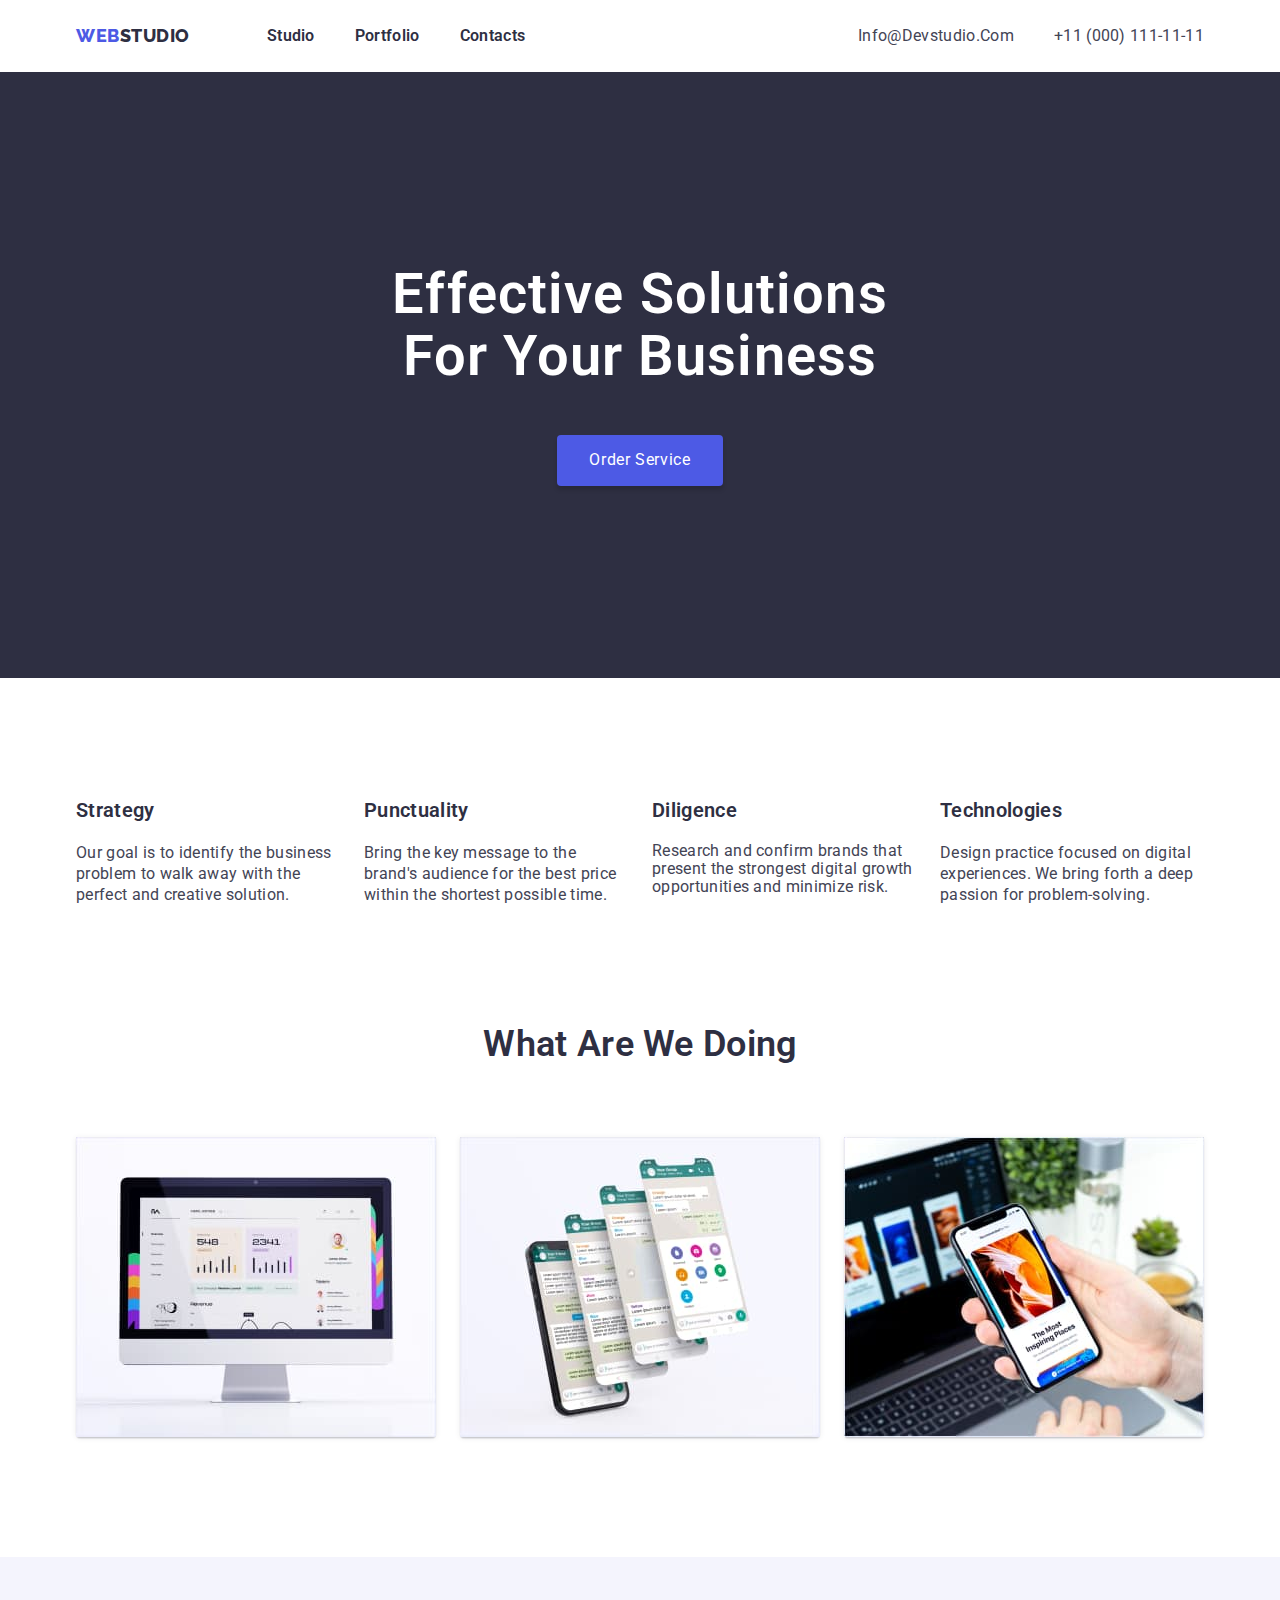
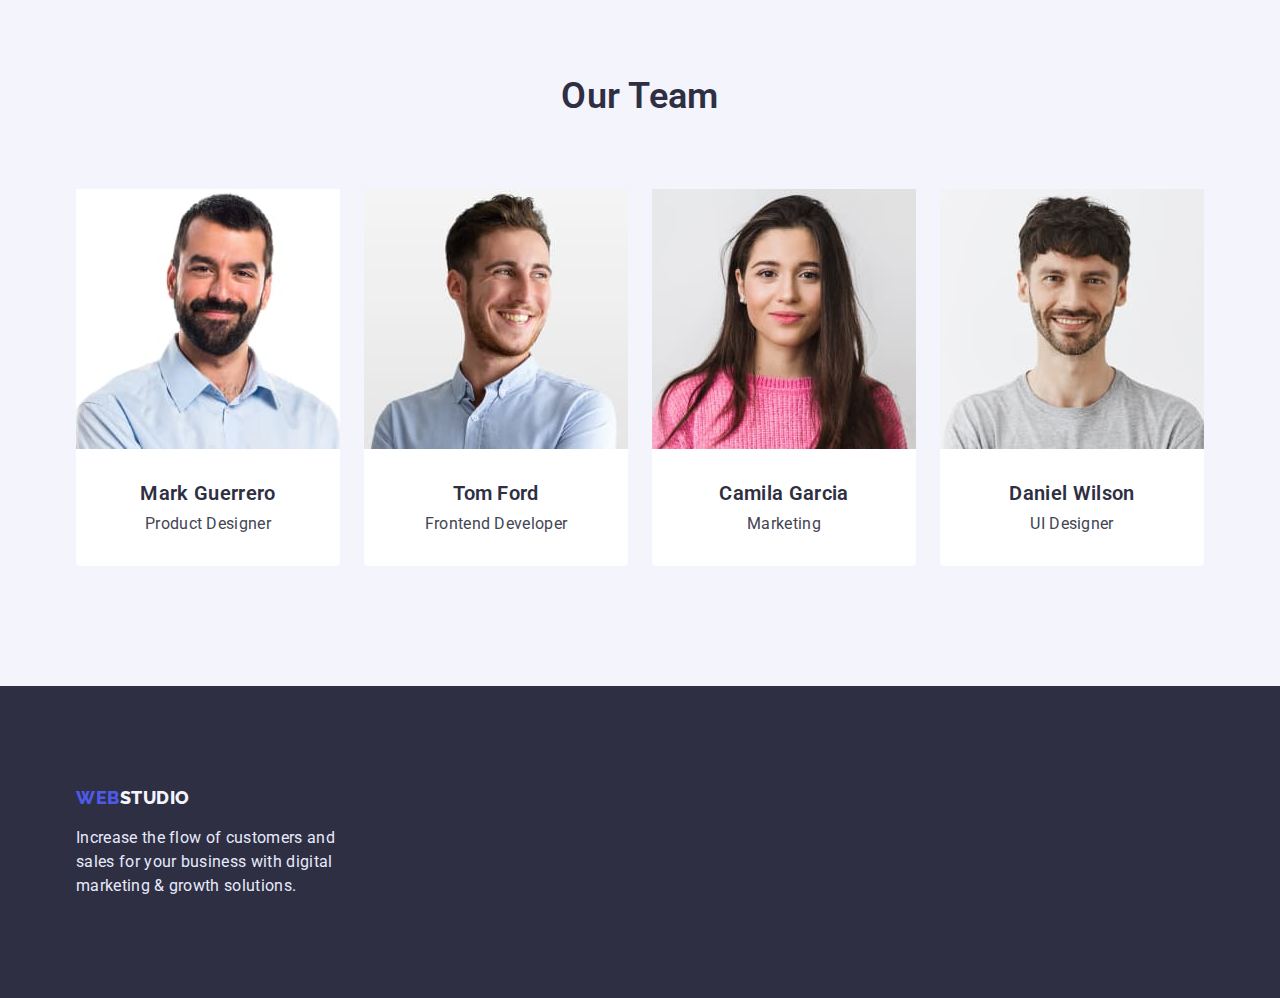
<file: index.html>
<!DOCTYPE html>
<html lang="en">
<head>
    <meta charset="UTF-8">
    <meta http-equiv="X-UA-Compatible" content="IE=edge">
    <meta name="viewport" content="width=device-width, initial-scale=1.0">
    <title>Document</title>
    <link rel="preconnect" href="https://fonts.googleapis.com">
    <link rel="preconnect" href="https://fonts.gstatic.com" crossorigin>
    <link href="https://fonts.googleapis.com/css2?family=Raleway:wght@800&family=Roboto:wght@400;500;700;900&display=swap"
        rel="stylesheet">
<link rel="stylesheet" href="https://cdnjs.cloudflare.com/ajax/libs/modern-normalize/1.1.0/modern-normalize.min.css">
    <link rel="stylesheet" href="./css/styles.css">
</head>
<body class="body">

<header class="header">
<div class="container">
<nav class="header-nav">
<a href="/" class="logo"><span>WEB</span>STUDIO</a>

<ul class="link-guide">
        <li ><a href="./index.html" class="link">Studio</a></li>
        <li><a href="./portfolio.html" class="link">Portfolio</a></li>
        <li><a href="" class="link">Contacts</a></li>
</ul>
</nav>

<ul class="site-nav-info">
    <li class="contact-link-item"><a href="mailto:info@devstudio.com" class="contact-link">info@devstudio.com</a></li>
    <li class="contact-link-item"><a href="tel:+110001111111" class="contact-link">+11 (000) 111-11-11</a></li>
</ul>
</div>
    </header>


    <main>
<section class="section hero">
    <div class="container">
    <h1 class="hero-title">Effective Solutions for Your Business</h1>
    <button type="button" class="button-hero">Order Service</button>
    </div>
</section>
<section class="section servise">
    <div class="container">
    <h2 class="visually-hidden benefits-title">Previligies</h2>
    <ul class="benefits">
        <li class="benefits-list">
            <h3 class="section-subtitle-benefits">Strategy</h3>
            <p class="benefits-text">Our goal is to identify the business problem to walk away with the perfect and creative solution. </p>
        </li>
        <li class="benefits-list">
            <h3 class="section-subtitle-benefits">Punctuality</h3>
            <p class="benefits-text">Bring the key message to the brand's audience for the best price within the shortest possible time.</p>
        </li>
        <li class="benefits-list">
            <h3 class="section-subtitle-benefits">Diligence</h3>
            <p class="benefits-text-benefits">Research and confirm brands that present the strongest digital growth opportunities and minimize risk.</p>
        </li>
        <li class="benefits-list">
            <h3 class="section-subtitle-benefits">Technologies</h3>
            <p class="benefits-text">Design practice focused on digital experiences. We bring forth a deep passion for problem-solving.</p>
        </li>
    </ul>
    </div>
</section>
<section class="section">
    <div class="container">
    <h2 class="section-title">What are we doing</h2>
    <ul class="about-list">
        <li class="about-item">
            <img width="360" height="300" src="./images/one.jpg" alt="monitor">
        </li>
        <li class="about-item">
            <img width="360" height="300" src="./images/two.jpg" alt="app showed on the screen">
        </li>
        <li class="about-item">
            <img width="360" height="300" src="./images/three.jpg" alt="phone and monitor">
        </li>
    </ul>
    </div>
</section>
<section class="section team">
    <div class="container">
<h2 class="section-title">Our Team</h2>
<ul class="team-list">
    <li class="team-item"><img class="team-img" width="264" height="260" src="./images/four.jpg" alt="team member"><h3 class="section-subtitle">Mark Guerrero</h3><p class="team-position">Product Designer</p></li>
    <li class="team-item"><img class="team-img" width="264" height="260" src="./images/five.jpg" alt="team member"><h3 class="section-subtitle">Tom Ford</h3><p class="team-position">Frontend Developer</p></li>
    <li class="team-item"><img class="team-img" width="264" height="260" src="./images/six.jpg" alt="team member"><h3 class="section-subtitle">Camila Garcia</h3><p class="team-position">Marketing</p></li>
    <li class="team-item"><img class="team-img" width="264" height="260" src="./images/seven.jpg" alt="team member"><h3 class="section-subtitle">Daniel Wilson</h3><p class="team-position">UI Designer</p></li>
</ul>
</div>
</section>
</main>

<footer class="footer .logo">
    <div class="container">
        <a href="./index.html" class="logo"><span>WEB</span><text class="text">STUDIO</text></a>
        <p class="end-page">Increase the flow of customers and sales for your business with digital marketing & growth
            solutions.</p>
    </div>
</footer>
</body>
</html>
</file>
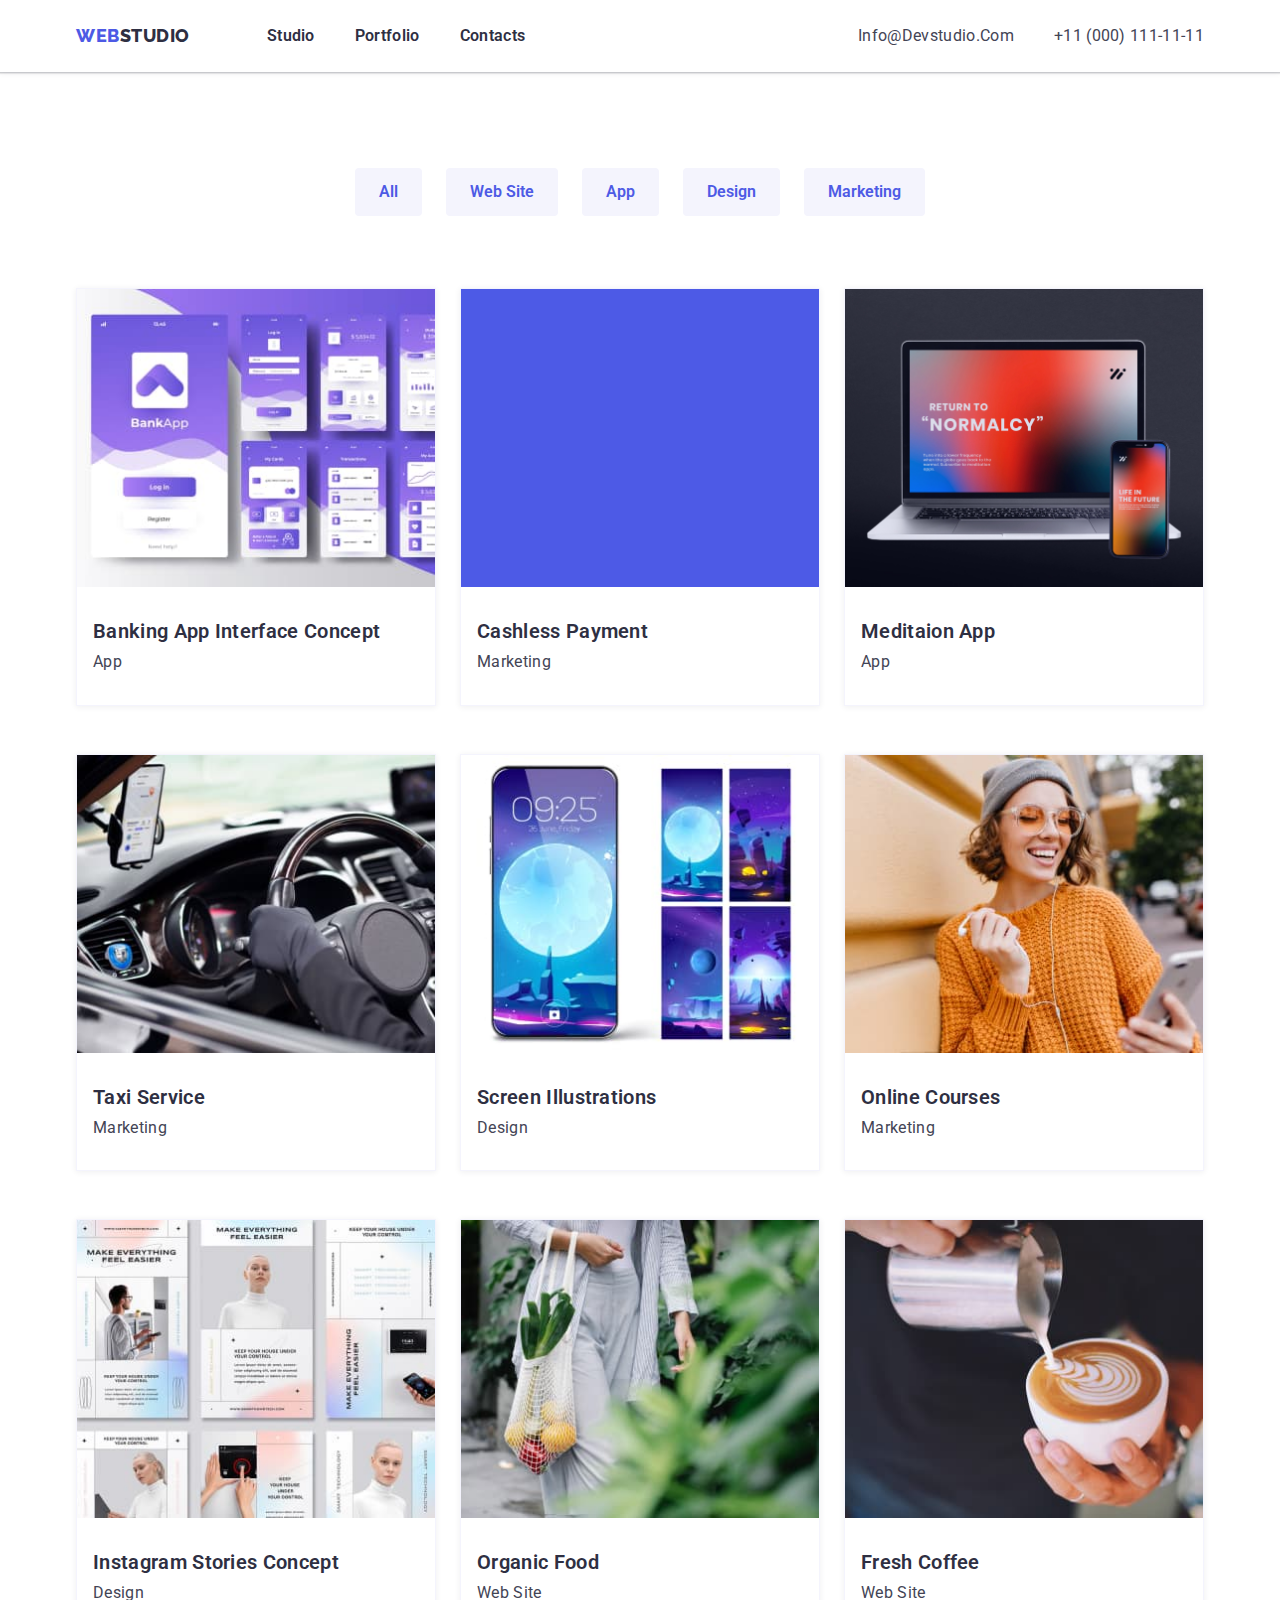
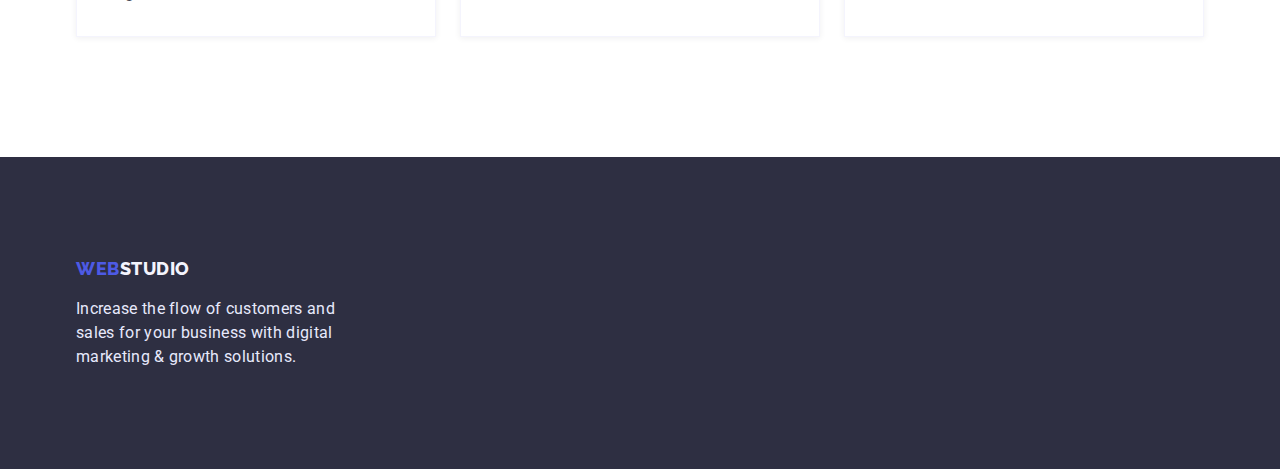
<file: portfolio.html>
<!DOCTYPE html>
<html lang="en">
<head>
    <meta charset="UTF-8">
    <meta http-equiv="X-UA-Compatible" content="IE=edge">
    <meta name="viewport" content="width=device-width, initial-scale=1.0">
    <link rel="preconnect" href="https://fonts.googleapis.com">
    <link rel="preconnect" href="https://fonts.gstatic.com" crossorigin>
    <link href="https://fonts.googleapis.com/css2?family=Raleway:wght@800&family=Roboto:wght@400;500;700;900&display=swap"
        rel="stylesheet">
    <link rel="stylesheet" href="https://cdnjs.cloudflare.com/ajax/libs/modern-normalize/1.1.0/modern-normalize.min.css">
    <link rel="stylesheet" href="./css/styles.css">
    <title>Document</title>
</head>
<body class="body">
<header class="header">
    <div class="container">
        <nav class="header-nav">
            <a href="/" class="logo"><span>WEB</span>STUDIO</a>

            <ul class="link-guide">
                <li><a href="./index.html" class="link">Studio</a></li>
                <li><a href="./portfolio.html" class="link">Portfolio</a></li>
                <li><a href="" class="link">Contacts</a></li>
            </ul>
        </nav>

        <ul class="site-nav-info">
            <li class="contact-link-item"><a href="mailto:info@devstudio.com"
                    class="contact-link">info@devstudio.com</a></li>
            <li class="contact-link-item"><a href="tel:+110001111111" class="contact-link">+11 (000) 111-11-11</a></li>
        </ul>
    </div>
</header>


<main>
    <section class="section portfolio">
        <div class="container">
        <h1 class="visually-hidden our-projects-title">Our Projects</h1>
        <ul class="our-projects">
            <li><button type="button" class="button-portfolio">All</button></li>
            <li><button type="button" class="button-portfolio">Web Site</button></li>
            <li><button type="button" class="button-portfolio">App</button></li>
            <li><button type="button" class="button-portfolio">Design</button></li>
            <li><button type="button" class="button-portfolio">Marketing</button></li>
        </ul>

    <ul class="our-projects-list">
        <li class="item-list">
            <a href=""><img class="project-img" width="360" height="300" src="./images/bankapp.jpg" alt="bank app">
                <div class="project-description">
                <h2 class="section-subtitle">Banking App Interface Concept</h2>
                <p class="project-type">App</p>
                </div>
            </a>
        </li>
        <li class="item-list">
            <a href=""><img class="project-img" width="360" height="300" src="./images/groundcolor.jpg" alt="velvet backgorund">
                <div class="project-description">
                <h2 class="section-subtitle">Cashless Payment</h2>
                <p class="project-type">Marketing</p>
                </div>
            </a>
        </li>
        <li class="item-list">
            <a href="">    
            <img class="project-img" width="360" height="300" src="./images/pcandphone.jpg" alt="pc and phone">
            <div class="project-description">
            <h2 class="section-subtitle">Meditaion App</h2>
            <p class="project-type">App</p>
            </div>
            </a>
        </li>
        <li class="item-list">
            <a href="">
                <img class="project-img"  width="360" height="300" src="./images/wheel.jpg" alt="wheel">
            <div class="project-description">
                <h2 class="section-subtitle">Taxi Service</h2>
            <p class="project-type">Marketing</p>
            </div>
            </a>
        </li>
        <li class="item-list">
            <a href="">
                <img class="project-img" width="360" height="300" src="./images/screenphone.jpg" alt="screens on the phone">
            <div class="project-description">
                <h2 class="section-subtitle">Screen Illustrations</h2>
            <p class="project-type">Design</p>
            </div>
            </a>
        </li>
        <li class="item-list">
            <a href="">
                <img class="project-img" width="360" height="300" src="./images/girl.jpg" alt="girl">
            <div class="project-description">
                <h2 class="section-subtitle">Online Courses</h2>
            <p class="project-type">Marketing</p>
            </div>
            </a>
        </li>
        <li class="item-list">
            <a href="">
                <img class="project-img" width="360" height="300" src="./images/blanks.jpg" alt="insta stories">
            <div class="project-description">
                <h2 class="section-subtitle">Instagram Stories Concept</h2>
            <p class="project-type">Design</p>
            </div>
            </a>
        </li>
        <li class="item-list">
            <a href="">
                <img class="project-img" width="360" height="300" src="./images/organic.jpg" alt="bag with vegetables">
            <div class="project-description">
                <h2 class="section-subtitle">Organic Food</h2>
            <p class="project-type">Web Site</p>
            </div>
            </a>
        </li>
        <li class="item-list">
            <a href="">
                <img class="project-img" width="360" height="300" src="./images/coffee.jpg" alt="coffee">
            <div class="project-description">
                <h2 class="section-subtitle">Fresh Coffee</h2>
            <p class="project-type">Web Site</p>
            </div>
            </a>
        </li>
    </ul>
</div>
</section>
</main>

<footer class="footer .logo">
    <div class="container">
        <a href="./index.html" class="logo"><span>WEB</span><text class="text">STUDIO</text></a>
        <p class="end-page">Increase the flow of customers and sales for your business with digital marketing & growth
            solutions.</p>
    </div>
</footer>
</body>

</html>
</file>
<file: css/styles.css>
:root {
    --primary-text-color: #434455;
    --title-text-color: #2E2F42;
    --accent-color: #4D5AE5;
    --white-color: #FFFFFF;
}
html{
    box-sizing: border-box;
}
*,
*::before,
*::after{
    box-sizing: inherit;
}
.section {
    padding-top: 120px;
    padding-bottom: 120px;
}
.body {
    color: var(--primary-text-color);
    background-color:var(--white-color);
font-family: Roboto, sans-serif;
font-size: 16px;
letter-spacing: 0.02em;
}
.header{
    display: flex;
    background: #FFFFFF;
    box-shadow: 0px 2px 1px rgba(46, 47, 66, 0.08), 0px 1px 1px rgba(46, 47, 66, 0.16), 0px 1px 6px rgba(46, 47, 66, 0.08);
}
.header .container{
    display: flex;
    align-items: center;
}
.header-nav{
    display: flex;
    align-items: center;
}
.logo:hover
.logo:focus {
    color: var(--accent-color);
}
.logo {
    margin-right: 77px;
    font-family: Raleway;
    text-decoration: none;
    color: var(--title-text-color);
    font-weight: 800;
    font-size: 18px;
    line-height: 1.33;
    align-items: center;
    letter-spacing: 0.03em;
    text-transform: uppercase;
}
 span {
    color: #4D5AE5;
    font-weight: 800;
        font-size: 18px;
        line-height: 1.2;
        text-transform: capitalize;
    }

.studio-end {
    color: var(--white-color);
    font-weight: 800;
        font-size: 18px;
        line-height: 1.2;
        text-transform: capitalize;
}
.site-nav-info {
    display: flex;
    padding: 0px;
    margin: 0px;
    margin-left: auto;
    color: var(--primary-text-color);
    line-height: 1.5;
    text-transform: capitalize;
}
.site-nav-info:hover{
    color: var(--primary-text-color);
        line-height: 1.5;
        text-transform: capitalize;
}
.site-nav-info:focus{
    color: var(--primary-text-color);
        line-height: 1.5;
        text-transform: capitalize;
}
.site-nav-info:active{
    color: var(--accent-color);
}
.hero {
    padding: 192px 0px;
    text-align: center;
    background-color: #2E2F42;
}
.servise{
    padding-bottom: 0px;
}
.portfolio{
    padding-top: 96px;
}
.footer {
    background-color: #2E2F42;
    padding-top: 100px;
    padding-bottom: 100px;
}
.footer-page {
    color: #E7E9FC;
    line-height: 1.5;
    text-decoration: none;
}
.footer .logo{
    display: flex;
    margin-right: 0px;
    margin-bottom: 16px;
}
.button-hero {
    border: none;
    color: var(--white-color);
    background-color: #4D5AE5;
    padding: 16px 32px;
    box-shadow: 0px 4px 4px rgba(0, 0, 0, 0.15);
    border-radius: 4px;
    letter-spacing: 0.04em
}
.button-hero:active {
color: var(--white-color);
background-color: #404BBF;
padding: 16px 32px;
box-shadow: 0px 4px 4px rgba(0, 0, 0, 0.15);
border-radius: 4px;
letter-spacing: 0.04em
}
.section-list {
    color: var(--title-text-color);
    font-weight: 600;
    font-size: 20px;
    line-height: 1.2;
    text-transform: capitalize;
}
.section-title {
    margin-top: 0px;
    margin-bottom: 72px;
    color: var(--title-text-color);
    font-weight: 600;
    font-size: 36px;
    line-height: 1.1;
    text-transform: capitalize;
    text-align: center;
}
.button-portfolio {
        font-weight: 600;
        line-height: 1.5;
        color: var(--accent-color);
        background-color: #F4F4FD;
        text-transform: capitalize;
        cursor: pointer;
        padding: 12px 24px;
        text-align: center;
        border: 1px solid #E7E9FC;
        border-radius: 4px;
        border: none;
}
.button-portfolio:hover,
.button-portfolio:focus {
    color: #FFFFFF;
    background-color: #4D5AE5;
    box-shadow: 0px 3px 1px rgba(0, 0, 0, 0.1), 0px 2px 1px rgba(0, 0, 0, 0.08), 0px 2px 2px rgba(0, 0, 0, 0.12);
    border-radius: 4px;
}
.button-portfolio:active {
    color:var(--white-color);
    background-color: var(--accent-color);
}
.visually-hidden{
    position: absolute;
    width: 1px;
    height: 1px;
    margin: -1px;
    border: 0;
    padding: 0;
    white-space: nowrap;
    clip-path: inset(100%);
    clip: rect(0 0 0 0);
    overflow: hidden;
}
.about-list{
    gap: 24px;
}
.link {
    display: block;
    padding-top: 24px;
    padding-bottom: 24px;
    text-decoration: none;
    color: var(--title-text-color);
    font-weight: 600;
    line-height: 1.5;
}
.link:hover{
    color: var(--accent-color);
}
.link:active{
    color: var(--accent-color)

}
.contact-link{
    display: block;
    padding-top: 24px;
    padding-bottom: 24px;
    color: var(--primary-text-color);
    line-height: 1.33;
}
.contact-link:hover{
    color:var(--accent-color);
}
.site-nav-info .contact-link-item + .contact-link-item{
    margin-left: 40px;
}
.text {
    color: #F4F4FD;
}
ul {
    display: flex;
    padding: 0px;
    margin: 0px;
    list-style: none;
}
.hero-title{
    width: 500px;
    margin-left: auto;
    margin-right: auto;
    margin-top: 0px;
    margin-bottom: 48px;
    color: var(--white-color);
    font-weight: 600;
    font-size: 56px;
    line-height: 1.1;
    text-transform: capitalize;
    letter-spacing: 0.02em;
}
li a {
    text-decoration: none;
}
.benefits{
    display: flex;
    gap: 24px;
}
.benefits-list{
    width: 264px;
}
.benefits-text{
    line-height: 1.33;
}
.team-position{
    line-height: 1.33;
    text-align: center;
}
.project-type {
    color: var(--primary-text-color);
    line-height: 1.33;
}
.benefits-title{
    color: var(--title-text-color);
    font-weight: 600;
    font-size: 36px;
    line-height: 1.1;
    text-align: center;
}
.section-subtitle-benefits{
    margin-top: 0px;
    color: var(--title-text-color);
    font-weight: 600;
    font-size: 20px;
    line-height: 1.2;
}
.team-img{
    margin-bottom: 32px;
}
.section-subtitle{
    margin-top: 0px;
    margin-bottom: 8px;
    color: var(--title-text-color);
    font-weight: 600;
    font-size: 20px;
    line-height: 1.2;
}
.end-page{
    color: #E7E9FC;
    line-height: 1.5;
    width: 264px;
}
.container{
    width: 1158px;
    padding-left: 15px;
    padding-right: 15px;
    margin-left: auto;
    margin-right: auto;
}
.team{
    background-color: #F4F4FD;
}
p{
    padding: 0px;
    margin: 0px;
}
.our-projects-title{
    text-align: center;
}
.our-projects{
    display: flex;
    justify-content: center;
    margin-bottom: 72px;
    gap: 24px;
}
.link-guide {
   display: flex;
}
.link-guide li{
    margin-right: 40px;
}
.link-guide li:last-child{
    margin-right: 0px;
}    
.team-item{
padding-bottom: 32px;
background: #FFFFFF;l
box-shadow: 0px 1px 6px rgba(46, 47, 66, 0.08), 0px 1px 1px rgba(46, 47, 66, 0.16), 0px 2px 1px rgba(46, 47, 66, 0.08);
border-radius: 0px 0px 4px 4px;
}
.about-item{
    background: #FFFFFF;
    box-shadow: 0px 1px 6px rgba(46, 47, 66, 0.08), 0px 1px 1px rgba(46, 47, 66, 0.16), 0px 2px 1px rgba(46, 47, 66, 0.08);
    border-radius: 0px 0px 4px 4px;
}
.our-projects-list{
    display: flex;
    flex-wrap: wrap;
    row-gap: 48px;
    column-gap: 24px;
}
.item-list{
    flex-basis: calc((100% - 48px) / 3);
    border: 0.5px solid #F4F4FD;
    box-shadow: 0px 1px 6px rgba(46, 47, 66, 0.08);
}
img{
    display: block;
    max-width: 100%;
    height: auto;
}
.team-list{
    text-align: center;
    gap: 24px;
}
.project-description{
    padding-bottom: 32px;
    padding-left: 16px;
}
.project-img{
    margin-bottom: 32px;
}
</file>
